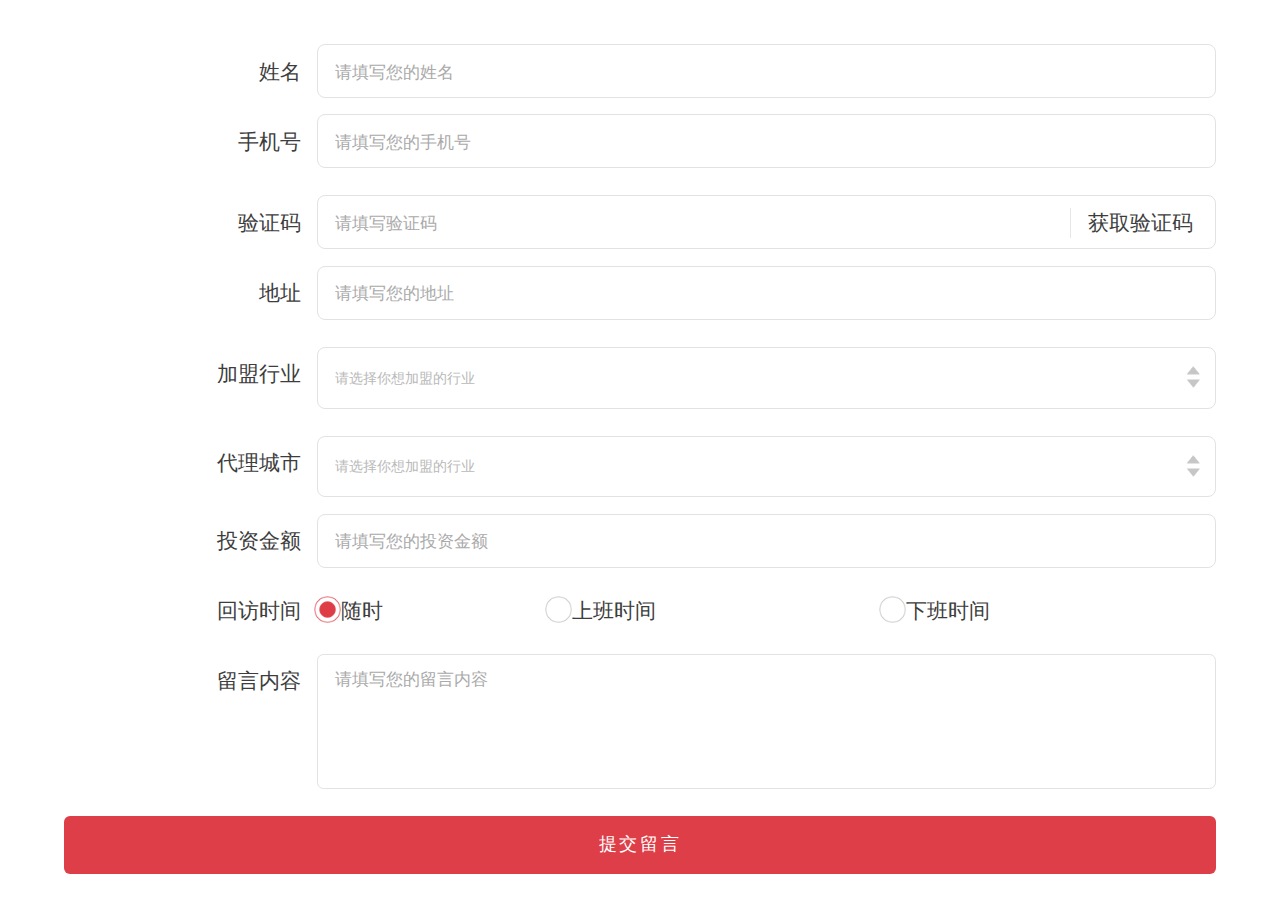
<file: form.html>
<!DOCTYPE html>
<html>
<head>
    <meta charset="utf-8"/>
    <!--优先使用IE最新版本和Chrome-->
    <meta http-equiv="X-UA-Compatible" content="IE=edge">
    <!--移动设备上屏幕显示区域的设置-->
    <meta name="viewport" content="width=device-width, user-scalable=no">
    <!--主要是针对苹果手机将数字自动识别为号码-->
    <meta name="format-detection" content="telephone=no">
    <!--启用全屏模式，伪装app，离线应用。-->
    <meta name="apple-mobile-web-app-capable" content="yes">
    <!--隐藏状态栏/设置状态栏颜色-->
    <meta name="apple-mobile-web-app-status-bar-style" content="black">
    <!-- 针对手持设备优化，主要是针对一些老的不识别viewport的浏览器，比如黑莓 ，告诉浏览器页面是否为手持设备优化，会被MobileOptimized覆盖 (旧浏览器和功能机上某些浏览器识别)-->
    <meta name="HandheldFriendly" content="True">
    <!-- 微软的老式浏览器 告诉浏览器页面为某个宽度特殊优化-->
    <meta name="MobileOptimized" content="width">
    <!--指定适合自己网站的渲染内核名称-->
    <meta name="renderer" content="webkit"/>
    <title>表单提交</title>
    <script src="js/flexible.js"></script>
    <script src="js/flexible_css.js"></script>
    <link rel="stylesheet" href="css/reset.css">
    <link rel="stylesheet" href="css/common.css">
    <style type="text/css" rel="stylesheet">
        /*
        =========
        表单页面 S
        =========
        */
        .sign-up-wrapper {
            width: 100%;
            min-height: 100%;
            background: #fff;
        }

        .sign-up-form {
            margin-top: 0.32rem;
            width: 90%;
        }

        .sign-up-form .w80 {
            width: 78%;
            /*padding: 0 0.3rem;*/
        }

        .sign-up-form .h130 {
            /*padding-top: 0.24rem !important;*/
            height: 2.5rem;
            font-size: 14px;
        }

        .sign-up-form .w16, .sign-up-form .w20 {
            padding-right: 0 !important;
            text-align: left;
            line-height: 1rem;
        }

        .sign-up-form .w16 {
            width: 20% !important;
        }

        .sign-up-form .w20 {
            width: 29% !important;
        }

        .sign-up-form .visit-time {
            margin-right: 0.2rem;
        }

        .sign-up-form label {
            padding-right: 0.3rem;
            display: block;
            float: left;
            width: 22%;
            height: 1rem;
            color: #3d3d3d;
            line-height: 1.25;
            vertical-align: middle;
            text-align: right;
            font-size: 0.38rem;
            cursor: pointer;
        }

        .sign-up-form input {
            float: left;
            display: block;
            font-size: 0.37333333333333335rem;
            height: 1rem;
        }

        .sign-up-form .input-line {
            position: relative;
        }

        .input-line select {
            font-size: 14px;
            padding-left: 0.3rem;
            color: #b9b9b9;
        }
        .input-line [type='text'], .input-line [type='number'], .input-line textarea {
            padding-left: 0.3rem;
        }

        .input-line textarea {
            padding-top: 0.3rem;
        }

        .msg-submit-btn {
            margin-left: auto;
            margin-right: auto;
            display: block;
            width: 100%;
            height: 1.0666666666666667rem;
            line-height: 1.0666666666666667rem;
            text-align: center;
            cursor: pointer;
            color: #fff;
            font-size: 18px;
            letter-spacing: 0.05rem;
            background: #de3e47;
            border-radius: 6px;
        }

        .msg-submit-btn:disabled {
            background: #a5a5a5;
        }

        .visit-time {
            position: relative;
        }

        .visit-time:before {
            content: '';
            position: absolute;
            left: -0.06rem;
            top: 0.22rem;
            display: block;
            width: 0.5rem;
            height: 0.5rem;
            background: url("./img/no-checked.png") no-repeat;
            background-size: 100% 100%;
            z-index: 3;
        }

        .visit-time[type=radio]:checked:before {
            content: '';
            position: absolute;
            left: -0.06rem;
            top: 0.22rem;
            display: block;
            width: 0.5rem;
            height: 0.5rem;
            background: url("./img/checked.png") no-repeat;
            background-size: 100% 100%;
            z-index: 4;
        }

        .submit-btn {
            margin-left: auto;
            margin-right: auto;
            display: block;
            width: 90%;
            height: 1.0666666666666667rem;
            line-height: 1.0666666666666667rem;
            text-align: center;
            cursor: pointer;
            color: #fff;
            font-size: 0.40rem;
            font-weight: bold;
            background: #de3e47;
            border-radius: 6px;
        }

        #getSmCode {
            position: absolute;
            right: 0.1rem;
            top: 0.23rem;
            height: 0.55rem;
            line-height: 0.55rem;
            width: 2.6rem;
            color: #3d3d3d;
            font-size: 0.38rem;
            background: transparent;
            border-left: 1px solid #e6e6e6;
            border-right: 0;
            border-top: 0;
            border-bottom: 0;
            border-radius: 0;
        }

        .gray-btn {
            background: #ccc !important;
        }

        .p-t-2 {
            padding-top: 0.2rem;
        }

        .m-t-3 {
            margin-top: 0.3rem;
        }

        .p-t-25 {
            padding-top: 0.26667rem;
        }

        .m-t-5 {
            margin-top: 0.5rem;
        }

        .arrow-down-top {
            position: absolute;
            right: 0.3rem;
            top: 0.357rem;
            display: block;
            content: '';
            height: 0.41333rem;
            width: 0.25333rem;
            background: url("./img/arrow-down-top.png") no-repeat center top;
            background-size: 100% 100%;
        }
    </style>
</head>
<body>
<div class="sign-up-wrapper">
    <form class="sign-up-form center p-t-2" id="msg-from" method="post">
        <div class="input-line cf m-t-3">
            <label for="userName" class="p-t-25">姓名</label>
            <input type="text" class="w80" id="userName" name="userName" required="required" placeholder="请填写您的姓名">
        </div>
        <div class="input-line cf m-t-3">
            <label for="phone" class="p-t-25">手机号</label>
            <input type="number" class="w80" id="phone" name="phone" required="required" placeholder="请填写您的手机号">
        </div>
        <div class="input-line cf m-t-5">
            <label for="smCode" class="p-t-25">验证码</label>
            <input class="w80" type="number" name="smCode" placeholder="请填写验证码" id="smCode" maxlength="6">
            <input class="codes-btn" id="getSmCode" type="button" value="获取验证码">
        </div>
        <div class="input-line cf m-t-3">
            <label for="address" class="p-t-25">地址</label>
            <input type="text" class="w80" id="address" name="address" placeholder="请填写您的地址">
        </div>
        <div class="input-line cf m-t-5">
            <label for="industry" class="p-t-25">加盟行业</label>
            <select name="industry" id="industry" class="w80">
                <option value="请选择你想加盟的行业">请选择你想加盟的行业</option>
                <option value="消费升级行业">消费升级行业</option>
                <option value="餐饮行业">餐饮行业</option>
                <option value="b2b行业">b2b行业</option>
                <option value="o2o行业">o2o行业</option>
                <option value="家居建材行业">家居建材行业</option>
                <option value="K12教育行业">K12教育行业</option>
                <option value="旅游行业">旅游行业</option>
                <option value="其他行业">其他行业</option>
            </select>
            <i class="arrow-down-top"></i>
        </div>
        <div class="input-line cf m-t-5">
            <label for="city" class="p-t-25">代理城市</label>
            <select name="city" id="city" class="w80">
                <option value="请选择你想加盟的行业">请选择你想加盟的行业</option>
                <option value="北京">北京</option>
                <option value="上海">上海</option>
            </select>
            <i class="arrow-down-top"></i>
        </div>
        <div class="input-line cf m-t-3">
            <label for="money" class="p-t-25">投资金额</label>
            <input type="text" class="w80" id="money" name="money" required="required" placeholder="请填写您的投资金额">
        </div>
        <div class="input-line cf m-t-3">
            <label for="visit" class="p-t-25">回访时间</label>
            <label class="w16">
                <input name="visit" type="radio" value="随时" checked="checked" class="visit-time">随时
            </label>
            <label class="w20">
                <input name="visit" type="radio" value="上班时间" class="visit-time">上班时间
            </label>
            <label class="w20">
                <input name="visit" type="radio" value="下班时间" class="visit-time">下班时间
            </label>
        </div>
        <div class="input-line cf m-t-3">
            <label for="msgContent" class="p-t-25">留言内容</label>
            <textarea name="msgContent" class="w80 h130" id="msgContent" placeholder="请填写您的留言内容"></textarea>
        </div>
        <button type="button" id="msgSubmitBtn" class="msg-submit-btn m-t-5">提交留言</button>
    </form>
</div>
<script src="js/jquery-3.1.1.min.js"></script>
<script type="text/javascript">

    $(function () {
        $("select").change(function () {
            $(this).css("color", "#000");
        })
    });

    $(function () {
        $("#getSmCode").bind('click', function (ev) {
            var disabled = $(".getSmCode").attr("disabled");
            if (disabled) {
                return false;
            }
            var phone = $('#phone').val();

            //  判断手机号码是否合法
            const reMobile = /^(13|14|15|17|18)\d{9}$/i;
            const empty = /\s+/g;

            // 判断是否为空
            function trim(str) {
                return str.replace(empty, '');
            }

//            if (trim(phone) === '' || !reMobile.test(phone)) {
//                alert("请输入正确的手机号码。");
//                event.stopPropagation();
//                event.preventDefault();
//                return false;
//            }

            if (phone == "" || isNaN(phone) || phone.length != 11 || trim(phone) === '' || !reMobile.test(phone)) {
                alert("请输入正确的手机号码。");
                event.stopPropagation();
                event.preventDefault();
                return false;
            }

            // 通过取出种个表单中的数据然后拼接，另一种取数据的方式。
            var phoneData = {
                'phone': phone
            };

            var srcAssign = "{:U('User/sms')}";

            $.ajax({
                cache: true,
                type: "get",
                dataType: "json",
                data: phoneData,
                url: srcAssign,
                async: false,
                success: function (data) {
                    if (data.code == 0) {
                        console.log("恭喜你，获取成功");
                        settime();
                    } else {
                        console.log("抱歉，获取失败！");
                    }
                },
                error: function (data) {
                    console.log(data);
                }
            });
            ev.preventDefault();
        });
        var countdown = 60;
        var _codesBtn = $(".codes-btn");

        function settime() {
            if (countdown == 0) {
                _codesBtn.attr("disabled", false);
                _codesBtn.val("获取验证码");
                countdown = 60;
                return false;
            } else {
                $(".codes-btn").attr("disabled", true);
                _codesBtn.val("重新发送(" + countdown + ")");
                countdown--;
            }
            setTimeout(function () {
                settime();
            }, 1000);
        }

        $("#msgSubmitBtn").bind('click', function (ev) {

            var name = $('#userName').val();
            var phone = $('#phone').val();
            var address = $('#address').val();
            var money = $('#money').val();
            var visit = $("input[name='visit'][checked]").val();
            var msgContent = $('#msgContent').val();

            //  判断手机号码是否合法
            const reMobile = /^(13|14|15|17|18)\d{9}$/i;
            const empty = /\s+/g;

            // 判断是否为空
            function trim(str) {
                return str.replace(empty, '');
            }

            if (trim(name) === '') {
                alert("请填写您的姓名。");
                event.stopPropagation();
                event.preventDefault();
                return false;
            }

            if (trim(phone) === '' || !reMobile.test(phone)) {
                alert("请输入正确的手机号码。");
                event.stopPropagation();
                event.preventDefault();
                return false;
            }

            if (trim(address) === '') {
                alert("请填写您的地址。");
                event.stopPropagation();
                event.preventDefault();
                return false;
            }

            if (trim(money) === '') {
                alert("请填写您的投资金额。");
                event.stopPropagation();
                event.preventDefault();
                return false;
            }

            if (trim(msgContent) === '') {
                alert("请填写您的留言信息。");
                event.stopPropagation();
                event.preventDefault();
                return false;
            }
            // 直接通过id取表单中的数据
            var data = $("#msg-from").serialize();
            console.log(data);

            // 通过取出种个表单中的数据然后拼接，另一种取数据的方式。
            var data2 = {
                'name': name,
                'phone': phone,
                'address': address,
                'money': money,
                'visit': visit,
                'msgContent': msgContent
            };
            console.log(data2);

            // 用哪个数据可能根据后台自身的情况来

            var srcAssign = '<?php echo Url::to(["/wap/hmds/bindmobile"], true) ?>';

            $.ajax({
                cache: true,
                type: "post",
                dataType: "json",
                data: data2,
                url: srcAssign,
                async: false,
                success: function (data) {
                    if (data.code == 0) {
                        alert("恭喜你，提交成功！");
                        $("#msgSubmitBtn").attr("disabled", true); // 将按钮置灰;
                    } else {
                        alert("抱歉，提交失败！");
                        return false;
                    }
                },
                error: function (data) {
                    alert("出现错误！");
                    return false;
                }
            });
            ev.preventDefault();

        });
    });


</script>
</body>
</html>
</file>
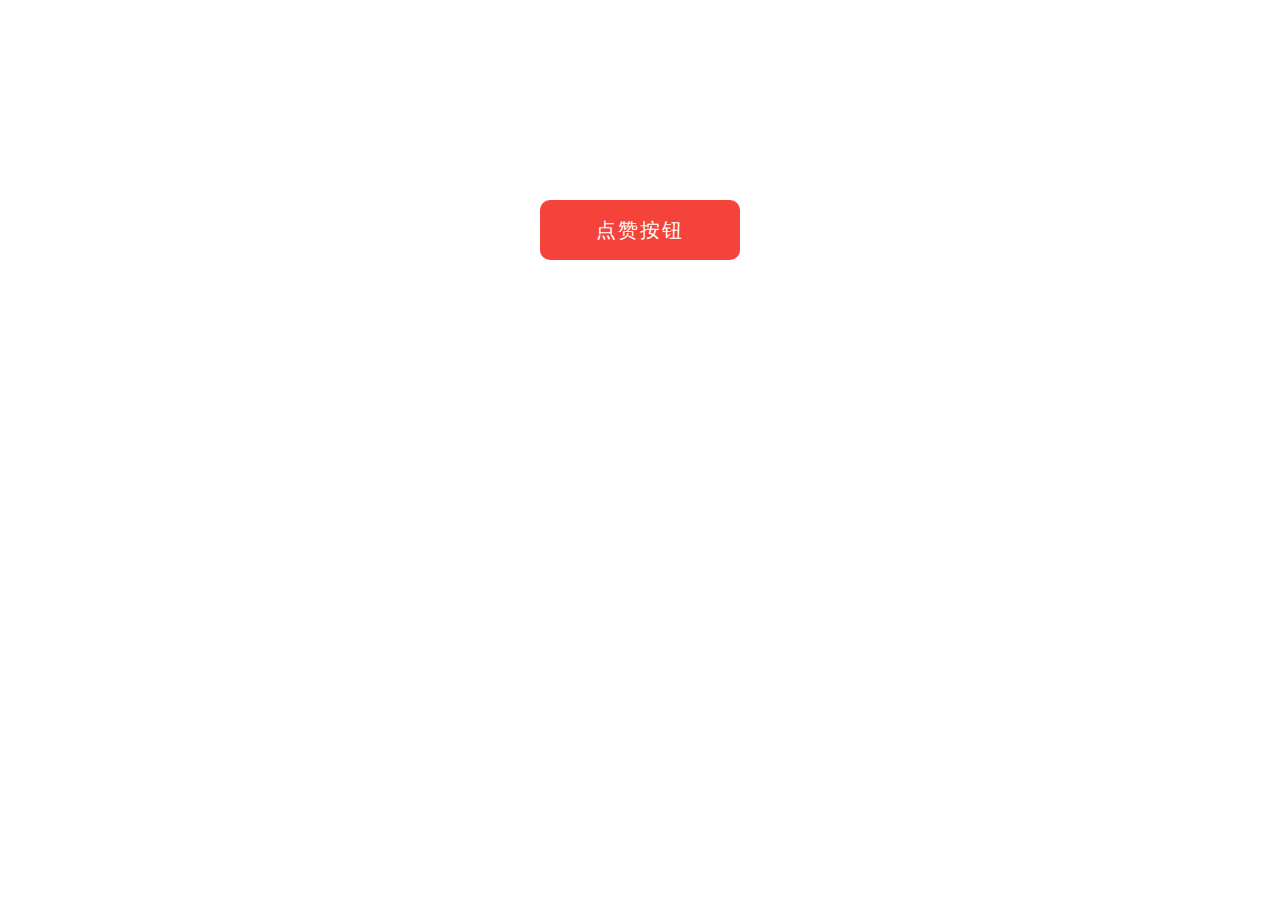
<file: like.html>
<!DOCTYPE html>
<html>
<head>
    <meta charset="utf-8"/>
    <!--优先使用IE最新版本和Chrome-->
    <meta http-equiv="X-UA-Compatible" content="IE=edge">
    <!--移动设备上屏幕显示区域的设置-->
    <meta name="viewport" content="width=device-width, user-scalable=no">
    <!--主要是针对苹果手机将数字自动识别为号码-->
    <meta name="format-detection" content="telephone=no">
    <!--启用全屏模式，伪装app，离线应用。-->
    <meta name="apple-mobile-web-app-capable" content="yes">
    <!--隐藏状态栏/设置状态栏颜色-->
    <meta name="apple-mobile-web-app-status-bar-style" content="black">
    <!-- 针对手持设备优化，主要是针对一些老的不识别viewport的浏览器，比如黑莓 ，告诉浏览器页面是否为手持设备优化，会被MobileOptimized覆盖 (旧浏览器和功能机上某些浏览器识别)-->
    <meta name="HandheldFriendly" content="True">
    <!-- 微软的老式浏览器 告诉浏览器页面为某个宽度特殊优化-->
    <meta name="MobileOptimized" content="width">
    <!--指定适合自己网站的渲染内核名称-->
    <meta name="renderer" content="webkit"/>
    <title>点赞功能</title>
    <script src="js/flexible.js"></script>
    <script src="js/flexible_css.js"></script>
    <link rel="stylesheet" href="css/reset.css">
    <link rel="stylesheet" href="css/common.css">
    <style type="text/css" rel="stylesheet">
        /* =======
           点赞样式
           ======= */
        .like_btn {
            display: block;
            margin: 200px auto 0;
            width: 200px;
            height: 60px;
            line-height: 60px;
            color: #fff;
            font-size: 20px;
            text-align: center;
            letter-spacing: 0.1em;
            border-radius: 10px;
            background: #f5423b;
        }
    </style>
</head>
<body>
<button class="like_btn">点赞按钮</button>
<script src="js/jquery-3.1.1.min.js"></script>
<script src="js/like.js"></script>
</body>
</html>
</file>
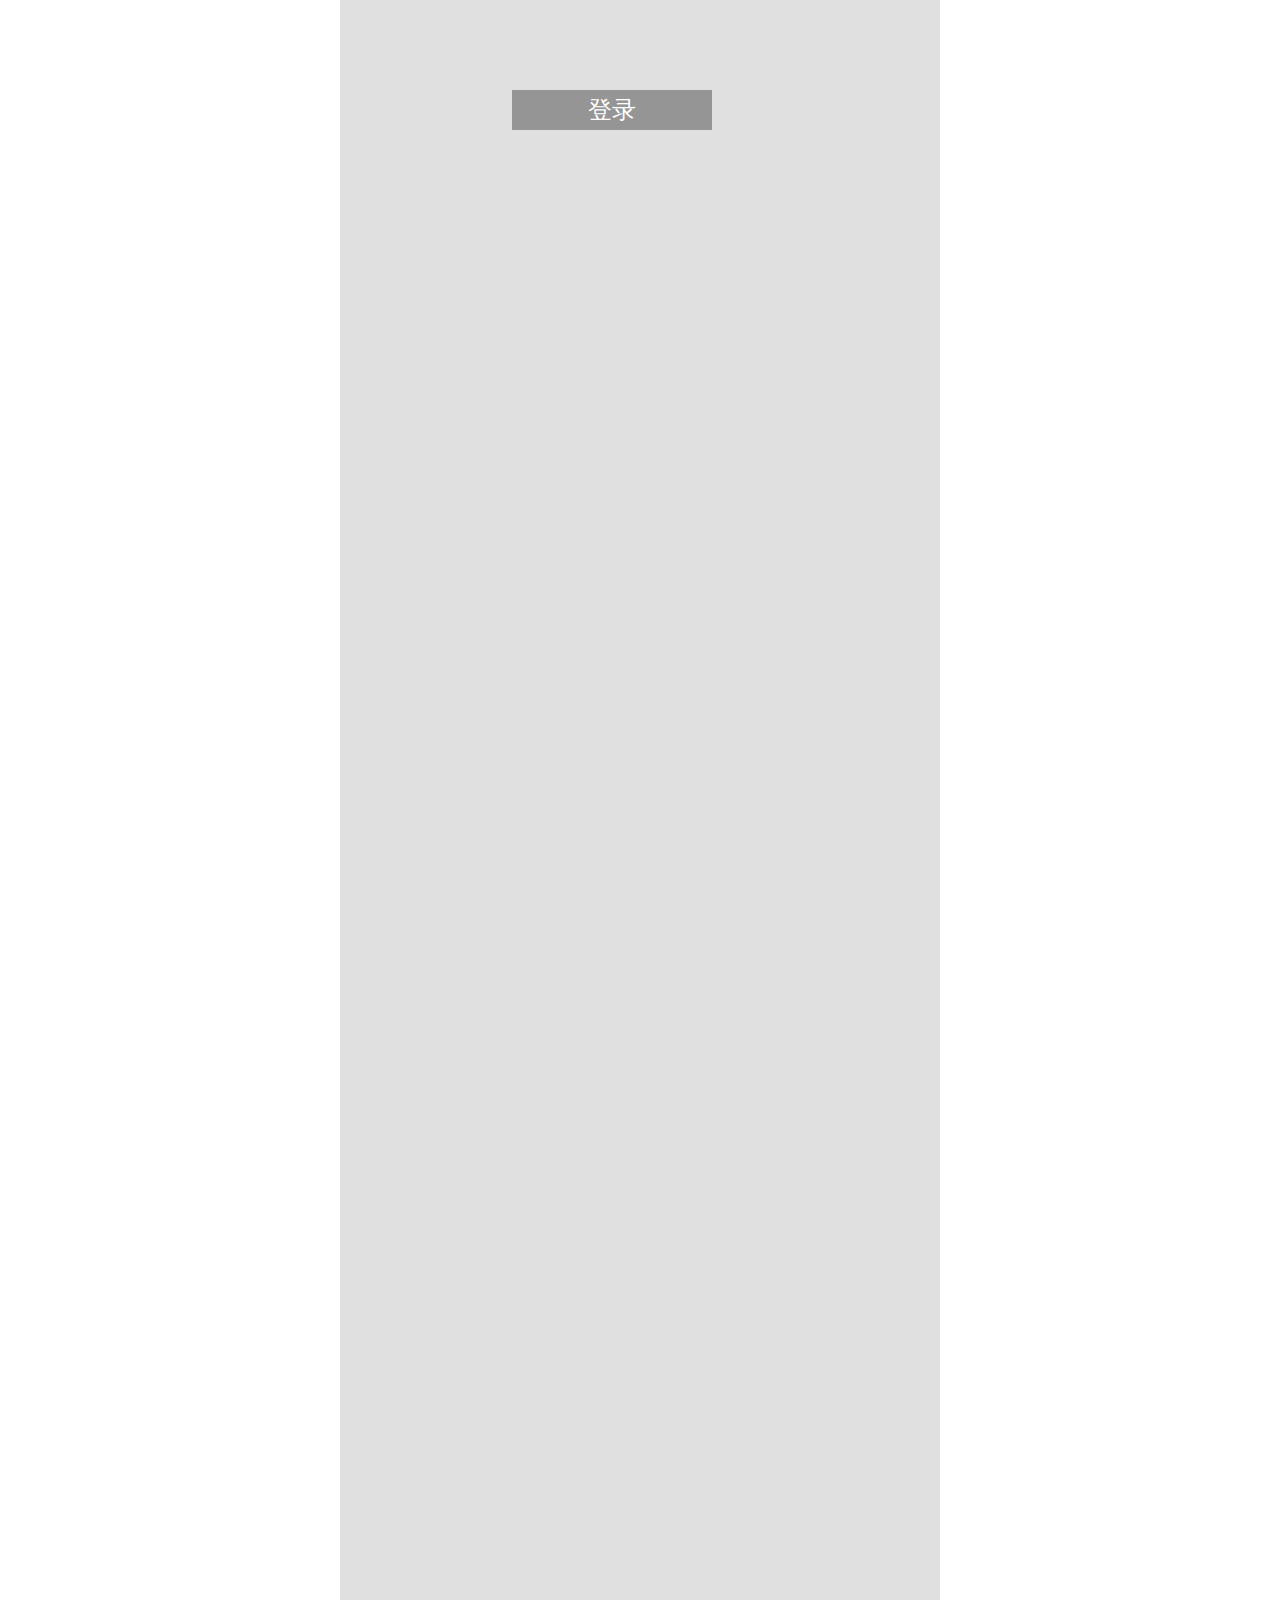
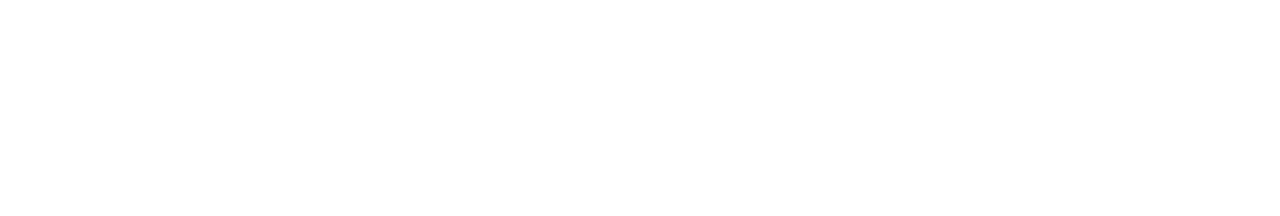
<file: PC-show-dialog-box.html>
<!DOCTYPE html>
<html>
<head>
    <meta charset="utf-8"/>
    <!--优先使用IE最新版本和Chrome-->
    <meta http-equiv="X-UA-Compatible" content="IE=edge">
    <!--移动设备上屏幕显示区域的设置-->
    <meta name="viewport" content="width=device-width, user-scalable=no">
    <!--主要是针对苹果手机将数字自动识别为号码-->
    <meta name="format-detection" content="telephone=no">
    <!--启用全屏模式，伪装app，离线应用。-->
    <meta name="apple-mobile-web-app-capable" content="yes">
    <!--隐藏状态栏/设置状态栏颜色-->
    <meta name="apple-mobile-web-app-status-bar-style" content="black">
    <!-- 针对手持设备优化，主要是针对一些老的不识别viewport的浏览器，比如黑莓 ，告诉浏览器页面是否为手持设备优化，会被MobileOptimized覆盖 (旧浏览器和功能机上某些浏览器识别)-->
    <meta name="HandheldFriendly" content="True">
    <!-- 微软的老式浏览器 告诉浏览器页面为某个宽度特殊优化-->
    <meta name="MobileOptimized" content="width">
    <!--指定适合自己网站的渲染内核名称-->
    <meta name="renderer" content="webkit"/>
    <title>PC端弹出层效果</title>
    <script src="js/flexible.js"></script>
    <script src="js/flexible_css.js"></script>
    <link rel="stylesheet" href="css/reset.css">
    <link rel="stylesheet" href="css/common.css">
    <style type="text/css">
        .login-btn {
            position: fixed;
            left: 40%;
            top: 10%;
            display: block;
            width: 200px;
            height: 40px;
            line-height: 40px;
            text-align: center;
            font-size: 24px;
            color: #fff;
            background: #959595;
        }

        .line{
            margin: 0 auto;
            width: 600px;
            height: 1600px;
            background: #e0e0e0;
        }
        /* ==============
           登录窗口 popup START
           ============== */
        .login-bg {
            position: fixed;
            left: 0;
            top: 0;
            width: 100%;
            height: 100%;
            overflow: hidden;
            background: rgba(0, 0, 0, 0.4);
            z-index: 1004;
        }

        .popup-content {
            position: fixed;
            top: 50%;
            left: 50%;
            margin-top: -210px;
            margin-left: -220px;
            display: none;
            width: 440px;
            height: 420px;
            background: #fff;
            z-index: 10005;
        }

        .popup-content .middle-logo {
            margin-top: 20px;
            margin-bottom: 20px;
            text-align: center;
        }

        .popup-content .middle-logo img {
            width: 78px;
            height: 38px;
        }

        .popup-content .close {
            position: absolute;
            right: 20px;
            top: 20px;
            display: block;
            width: 16px;
            height: 16px;
            cursor: pointer;
        }

        .popup-content .close img {
            width: 100%;
            height: 100%;
        }

        .popup-content .base-login {
            margin: 0 auto;
            width: 340px;
        }

        .popup-content .input-field {
            margin-bottom: 10px;
            font-size: 14px;
            color: #959595;
        }

        .popup-content .input-field > input {
            padding-left: 20px;
            width: 340px;
            height: 40px;
            line-height: 40px;
            font-size: 14px;
            border: 1px solid #e0e0e0;
            border-radius: 0;
        }

        .popup-content .base-login .verification > input {
            width: 220px;
        }

        .popup-content .verification, .popup-content .phone-code {
            position: relative;
        }

        .popup-content .captcha-wrap {
            position: absolute;
            right: 0;
            top: 0;
        }

        .popup-content .code-btn {
            position: absolute;
            right: 0;
            top: 0;
            display: block;
            width: 114px;
            height: 40px;
            line-height: 40px;
            text-align: center;
            color: #3b6ca6;
            outline: none;
            background: transparent;
        }

        .popup-content .code-btn:before {
            content: '';
            display: block;
            position: absolute;
            left: 0;
            top: 8px;
            width: 1px;
            height: 24px;
            background: #e0e0e0;
        }

        .popup-content .verity-code {
            display: block;
            width: 110px;
            height: 40px;
            border: 1px solid #e0e0e0;
        }

        .popup-content .verity-code img {
            width: 100%;
            height: 100%;
        }

        .popup-content .agreement-text {
            font-size: 14px;
            color: #959595;
        }

        .popup-content .user-agreement {
            color: #3b6ca6;
        }

        .popup-content .action {
            margin-top: 20px;
            margin-bottom: 20px;
        }

        .popup-content .action-btn {
            margin: 0 auto 20px;
            width: 340px;
            height: 40px;
            line-height: 40px;
            color: #fff;
            font-size: 16px;
            text-align: center;
            background-color: #de3e47;
            border-radius: 4px;
            cursor: pointer;
            outline: none;
        }

        .popup-content .sns-login {
            margin: 0 auto;
            width: 220px;
        }

        .popup-content .sns-login .sns {
            padding-top: 50px;
            display: inline-block;
            width: 40px;
            height: 65px;
            cursor: pointer;
            font-size: 14px;
            color: #959595;
            text-align: center;
        }

        .popup-content .sns-login .qq-login {
            margin: 0 44px;
        }

        .popup-content .sns-login .weibo-login {
            background: url("img/weibo.png") no-repeat center top;
            background-size: contain;
        }

        .popup-content .sns-login .qq-login {
            background: url("img/qq.png") no-repeat center top;
            background-size: contain;
        }

        .popup-content .sns-login .weixin-login {
            background: url("img/weixin.png") no-repeat center top;
            background-size: contain;
        }

        /* popup END */

    </style>
</head>
<body>
<div class="wrapper">

    <div class="line"><a href="javascript:void(0);" class="login-btn">登录</a></div>
    <br><br><br><br><br><br><br><br><br><br><br><br><br><br><br><br><br><br>
    <!-- 登录窗口 -->
    <div class="popup-content" style="display: none;">
        <a href="javascript:void (0);" class="close">
            <img src="./img/close.png" alt="关闭">
        </a>
        <div class="middle-logo">
            <img src="./img/min-logo.png" alt="创业家logo">
        </div>
        <div class="base-login">
            <form action="/auth/login/" method="POST">
                <div class="input-field">
                    <input id="mobile" type="text" name="mobile" placeholder="手机号">
                </div>

                <div class="input-field verification">
                    <input id="captcha1" type="text" name="captcha1" placeholder="验证码">
                    <div class="captcha-wrap">
                        <a href="javascript:void(0);" class="verity-code">
                            <img class="y-right captcha" alt="验证码" src="./img/verity-code.png">
                        </a>
                    </div>
                </div>

                <div class="input-field phone-code">
                    <input id="code" type="text" name="code" placeholder="手机验证码">
                    <button type="button" class="code-btn" id="codeBtn">获取验证码</button>
                </div>

                <div class="action">
                    <input id="agreement" class="agreement" type="checkbox" name="agreement" checked="checked">
                    <label for="agreement" class="agreement-text">我已阅读并同意<a href="http://www.iheima.com" target="_blank"
                                                                            class="user-agreement">用户协议和隐私条款</a></label>
                </div>

                <button type="button" name="submitBtn" class="action-btn">登录</button>

            </form>
            <div class="sns-login">
                <a href="javascript:void(0);" class="sns weibo-login">微博</a>
                <a href="javascript:void(0);" class="sns qq-login">QQ</a>
                <a href="javascript:void(0);" class="sns weixin-login">微信</a>
            </div>
        </div>
    </div>
    <div class="login-bg" style="display: none;"></div>
</div>
<script src="js/jquery-3.1.1.min.js"></script>
<script type="text/javascript">
    // 登录窗口弹出层
    $(function () {
        //切换验证码
        $(".login-btn").on("click", function () {
            $(".popup-content").show();
            $(".login-bg").show();
            $("body, html").css({"overflow": "hidden"});
        });
        $(".login-bg, .close").on("click", function () {
            $(".login-bg").hide();
            $(".popup-content").hide();
            $("body, html").css({"overflow": "auto"});
        });
    });
</script>
</body>
</html>
</file>
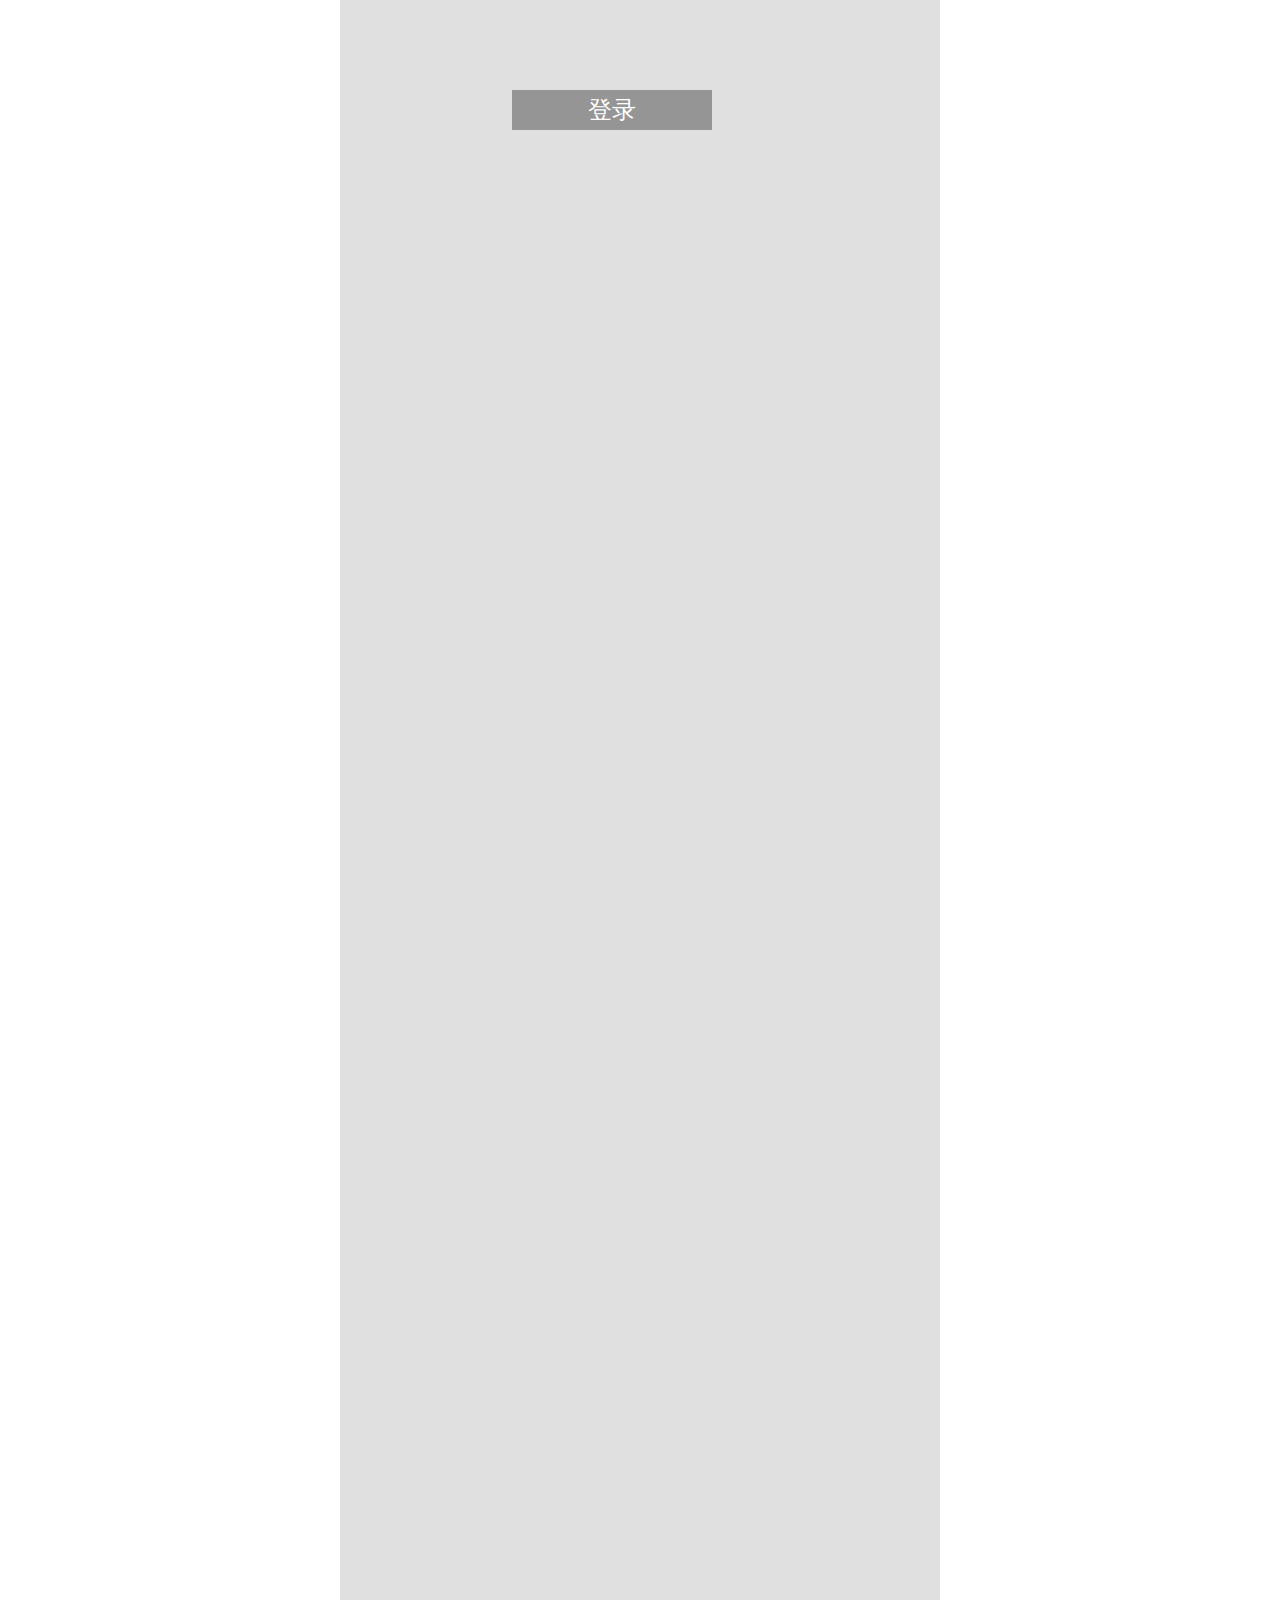
<file: PC-show-dialog-box2.html>
<!DOCTYPE html>
<html>
<head>
    <meta charset="utf-8"/>
    <!--优先使用IE最新版本和Chrome-->
    <meta http-equiv="X-UA-Compatible" content="IE=edge">
    <!--移动设备上屏幕显示区域的设置-->
    <meta name="viewport" content="width=device-width, user-scalable=no">
    <!--主要是针对苹果手机将数字自动识别为号码-->
    <meta name="format-detection" content="telephone=no">
    <!--启用全屏模式，伪装app，离线应用。-->
    <meta name="apple-mobile-web-app-capable" content="yes">
    <!--隐藏状态栏/设置状态栏颜色-->
    <meta name="apple-mobile-web-app-status-bar-style" content="black">
    <!-- 针对手持设备优化，主要是针对一些老的不识别viewport的浏览器，比如黑莓 ，告诉浏览器页面是否为手持设备优化，会被MobileOptimized覆盖 (旧浏览器和功能机上某些浏览器识别)-->
    <meta name="HandheldFriendly" content="True">
    <!-- 微软的老式浏览器 告诉浏览器页面为某个宽度特殊优化-->
    <meta name="MobileOptimized" content="width">
    <!--指定适合自己网站的渲染内核名称-->
    <meta name="renderer" content="webkit"/>
    <title>PC端弹出层效果精简版</title>
    <script src="js/flexible.js"></script>
    <script src="js/flexible_css.js"></script>
    <link rel="stylesheet" href="css/reset.css">
    <link rel="stylesheet" href="css/common.css">
    <style type="text/css">
        .login-btn {
            position: fixed;
            left: 40%;
            top: 10%;
            display: block;
            width: 200px;
            height: 40px;
            line-height: 40px;
            text-align: center;
            font-size: 24px;
            color: #fff;
            background: #959595;
        }

        .line{
            margin: 0 auto;
            width: 600px;
            height: 1600px;
            background: #e0e0e0;
        }
        /* ==============
           登录窗口 popup START
           ============== */
        .login-bg {
            position: fixed;
            left: 0;
            top: 0;
            width: 100%;
            height: 100%;
            overflow: hidden;
            background: rgba(0, 0, 0, 0.4);
            z-index: 1004;
        }

        .popup-content {
            position: fixed;
            top: 50%;
            left: 50%;
            margin-top: -210px;
            margin-left: -220px;
            display: none;
            width: 440px;
            height: 420px;
            background: #fff;
            z-index: 10005;
        }
        .popup-content .close {
            position: absolute;
            right: 20px;
            top: 20px;
            display: block;
            width: 16px;
            height: 16px;
            cursor: pointer;
        }

        .popup-content .close img {
            width: 100%;
            height: 100%;
        }
        /* popup END */

    </style>
</head>
<body>
<div class="wrapper">
    <a href="javascript:void(0);" class="login-btn">登录</a>
    <div class="line"></div>
    <!-- 弹出的窗口 -->
    <div class="popup-content" style="display: none;">
        <a href="javascript:void (0);" class="close">
            <img src="./img/close.png" alt="关闭">
        </a>
    </div>
    <div class="login-bg" style="display: none;"></div>
</div>
<script src="js/jquery-3.1.1.min.js"></script>
<script type="text/javascript">
    // 登录窗口弹出层
    $(function () {
        //切换验证码
        $(".login-btn").on("click", function () {
            $(".popup-content").show();
            $(".login-bg").show();
            $("body, html").css({"overflow": "hidden"});
        });
        $(".login-bg, .close").on("click", function () {
            $(".login-bg").hide();
            $(".popup-content").hide();
            $("body, html").css({"overflow": "auto"});
        });
    });
</script>
</body>
</html>
</file>
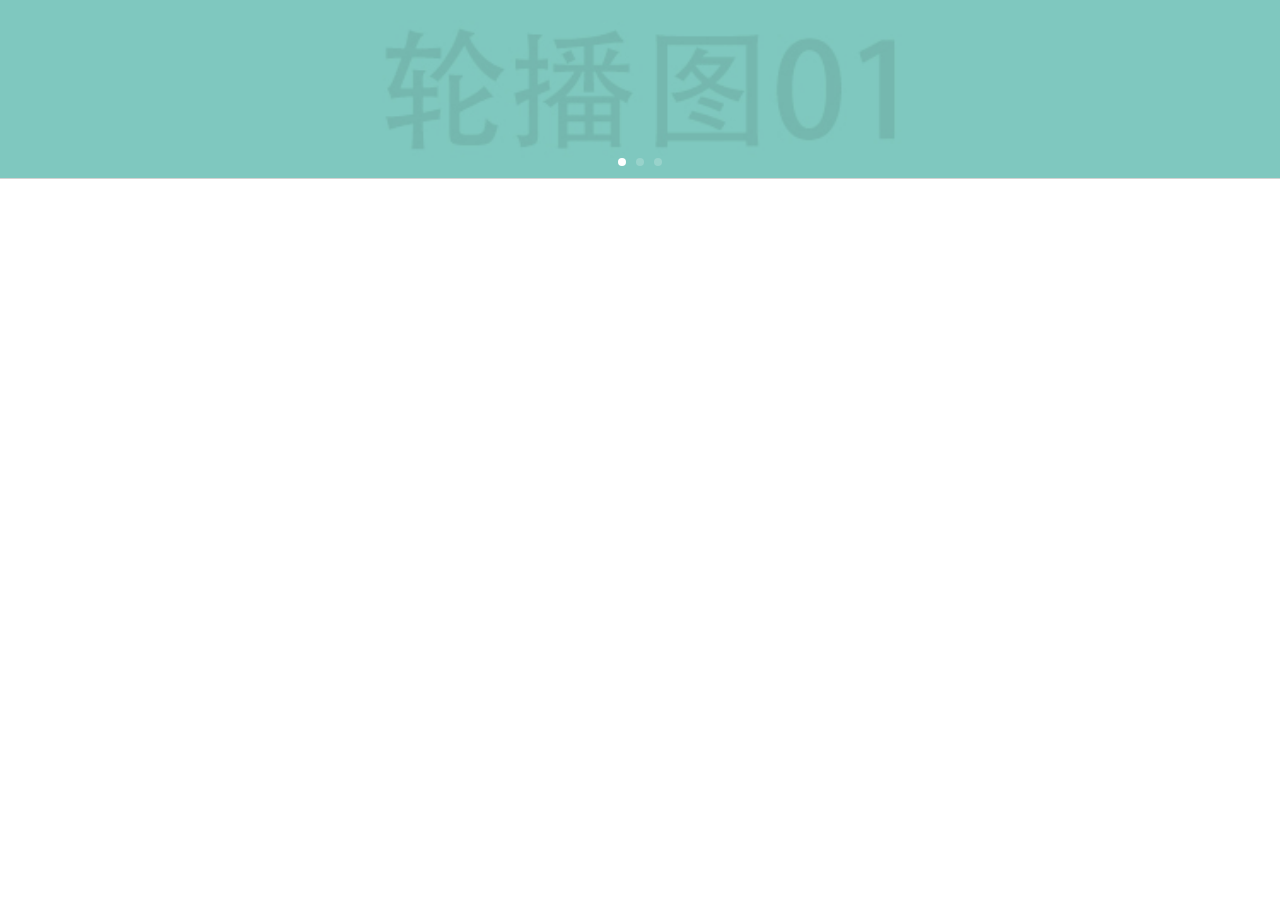
<file: swiper01.html>
<!DOCTYPE html>
<html>
<head>
    <meta charset="utf-8"/>
    <!--优先使用IE最新版本和Chrome-->
    <meta http-equiv="X-UA-Compatible" content="IE=edge">
    <!--移动设备上屏幕显示区域的设置-->
    <meta name="viewport" content="width=device-width, user-scalable=no">
    <!--主要是针对苹果手机将数字自动识别为号码-->
    <meta name="format-detection" content="telephone=no">
    <!--启用全屏模式，伪装app，离线应用。-->
    <meta name="apple-mobile-web-app-capable" content="yes">
    <!--隐藏状态栏/设置状态栏颜色-->
    <meta name="apple-mobile-web-app-status-bar-style" content="black">
    <!-- 针对手持设备优化，主要是针对一些老的不识别viewport的浏览器，比如黑莓 ，告诉浏览器页面是否为手持设备优化，会被MobileOptimized覆盖 (旧浏览器和功能机上某些浏览器识别)-->
    <meta name="HandheldFriendly" content="True">
    <!-- 微软的老式浏览器 告诉浏览器页面为某个宽度特殊优化-->
    <meta name="MobileOptimized" content="width">
    <!--指定适合自己网站的渲染内核名称-->
    <meta name="renderer" content="webkit"/>
    <title>页面轮播图</title>
    <script src="js/flexible.js"></script>
    <script src="js/flexible_css.js"></script>
    <link rel="stylesheet" href="css/reset.css">
    <link rel="stylesheet" href="css/common.css">
    <link rel="stylesheet" href="css/swiper.min.css">
    <style type="text/css" rel="stylesheet">
        /* ==============
           头部banner图
           ============== */
        .swiper-container {
            width: 100%;
            height: 3.32rem;
            border-bottom: 1px solid #d3d3d3;
        }

        .swiper-slide {
            background-position: center;
            background-size: cover;
        }

        .swiper-slide a {
            display: block;
            width: 100%;
            height: 3.30667rem;
        }
    </style>
</head>
<body>
<!-- 头部banner轮播 -->
<div class="swiper-container">
    <div class="swiper-wrapper">
        <div class="swiper-slide" style="background-image:url(img/swiper01.jpg)">
            <a href="http://www.iheima.com"></a>
        </div>
        <div class="swiper-slide" style="background-image:url(img/swiper02.jpg)">
            <a href="#"></a>
        </div>
        <div class="swiper-slide" style="background-image:url(img/swiper03.jpg)">
            <a href="#"></a>
        </div>
    </div>
    <div class="swiper-pagination swiper-pagination-white"></div>
</div>
<script src="js/jquery-3.1.1.min.js"></script>
<script src="js/swiper.min.js"></script>
<script type="text/javascript">
    var swiper = new Swiper('.swiper-container', {
        pagination: '.swiper-pagination',
        loop: true,
        paginationClickable: true,  //此参数设置为true时，点击分页器的指示点分页器会控制Swiper切换。
        nextButton: '.swiper-button-next',
        prevButton: '.swiper-button-prev',
        spaceBetween: 30,
        autoplay: 3000,
        effect: 'fade'
    });
</script>
</body>
</html>
</file>
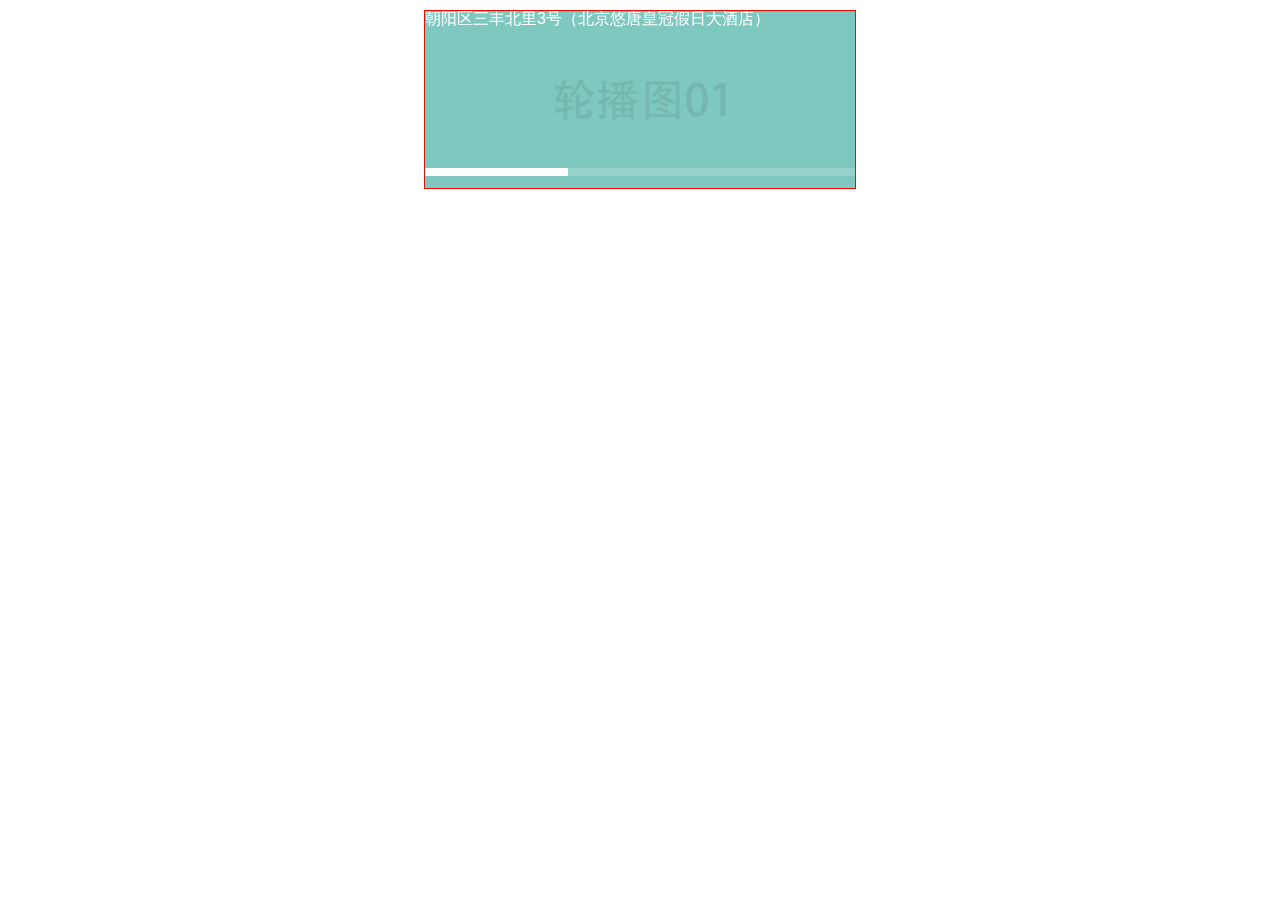
<file: swiper02.html>
<!DOCTYPE html>
<html>
<head>
    <meta charset="utf-8"/>
    <!--优先使用IE最新版本和Chrome-->
    <meta http-equiv="X-UA-Compatible" content="IE=edge">
    <!--移动设备上屏幕显示区域的设置-->
    <meta name="viewport" content="width=device-width, user-scalable=no">
    <!--主要是针对苹果手机将数字自动识别为号码-->
    <meta name="format-detection" content="telephone=no">
    <!--启用全屏模式，伪装app，离线应用。-->
    <meta name="apple-mobile-web-app-capable" content="yes">
    <!--隐藏状态栏/设置状态栏颜色-->
    <meta name="apple-mobile-web-app-status-bar-style" content="black">
    <!-- 针对手持设备优化，主要是针对一些老的不识别viewport的浏览器，比如黑莓 ，告诉浏览器页面是否为手持设备优化，会被MobileOptimized覆盖 (旧浏览器和功能机上某些浏览器识别)-->
    <meta name="HandheldFriendly" content="True">
    <!-- 微软的老式浏览器 告诉浏览器页面为某个宽度特殊优化-->
    <meta name="MobileOptimized" content="width">
    <!--指定适合自己网站的渲染内核名称-->
    <meta name="renderer" content="webkit"/>
    <title>页面轮播图</title>
    <script src="js/flexible.js"></script>
    <script src="js/flexible_css.js"></script>
    <script type="text/javascript" src="js/app.js"></script>
    <link rel="stylesheet" href="css/reset.css">
    <link rel="stylesheet" href="css/common.css">
    <link rel="stylesheet" href="css/swiper.min.css">
    <style type="text/css" rel="stylesheet">
        /* ==============
           头部banner图
           ============== */
        .swiper-container {
            margin: 10px auto;
            width: 8rem;
            height: 3.32rem;
            border: 1px solid #f40900;
            background: #959595;
        }

        .swiper-slide {
            background-position: center;
            background-size: cover;
        }

        .swiper-slide a {
            display: block;
            width: 100%;
            height: 3.30667rem;
        }
    </style>
</head>
<body>
<!-- 头部banner轮播 -->
<div class="swiper-container">
    <div class="swiper-wrapper">
        <div class="swiper-slide" style="background-image:url(img/swiper01.jpg)">
            <a href="javascript:void (0);" id="productMap" data-lon="116.439250" data-lat="39.922010"
               data-name="北京悠唐皇冠假日大酒店" data-address="朝阳区三丰北里3号（北京悠唐皇冠假日大酒店）" style="color: #fff;font-size: 16px;">朝阳区三丰北里3号（北京悠唐皇冠假日大酒店）</a>
        </div>
        <div class="swiper-slide" style="background-image:url(img/swiper02.jpg)">
            <a href="#"></a>
        </div>
        <div class="swiper-slide" style="background-image:url(img/swiper03.jpg)">
            <a href="#"></a>
        </div>
    </div>
    <div class="swiper-pagination swiper-pagination-white"></div>
</div>
<script src="js/productMap.js"></script>
<script src="js/jquery-3.1.1.min.js"></script>
<script type="text/javascript">
    $(function () {
        var ChildLength = $(".swiper-wrapper").children("div.swiper-slide").length;
        if (ChildLength <= 1) {
            $(".swiper-pagination").css({"display": "none"});
        } else if (ChildLength == 0) {
            $(".swiper-container").css({"display": "none"});
        }
        $(".swiper-pagination-bullet").css({"margin": "0", "borderRadius": "0", "width": 100 / ChildLength + "%"});
    });
</script>
<script src="js/swiper.min.js"></script>
<script type="text/javascript">
    var swiper = new Swiper('.swiper-container', {
        pagination: '.swiper-pagination',
        paginationClickable: true,
        spaceBetween: 30,
        effect: 'fade'
    });
</script>
</body>
</html>
</file>
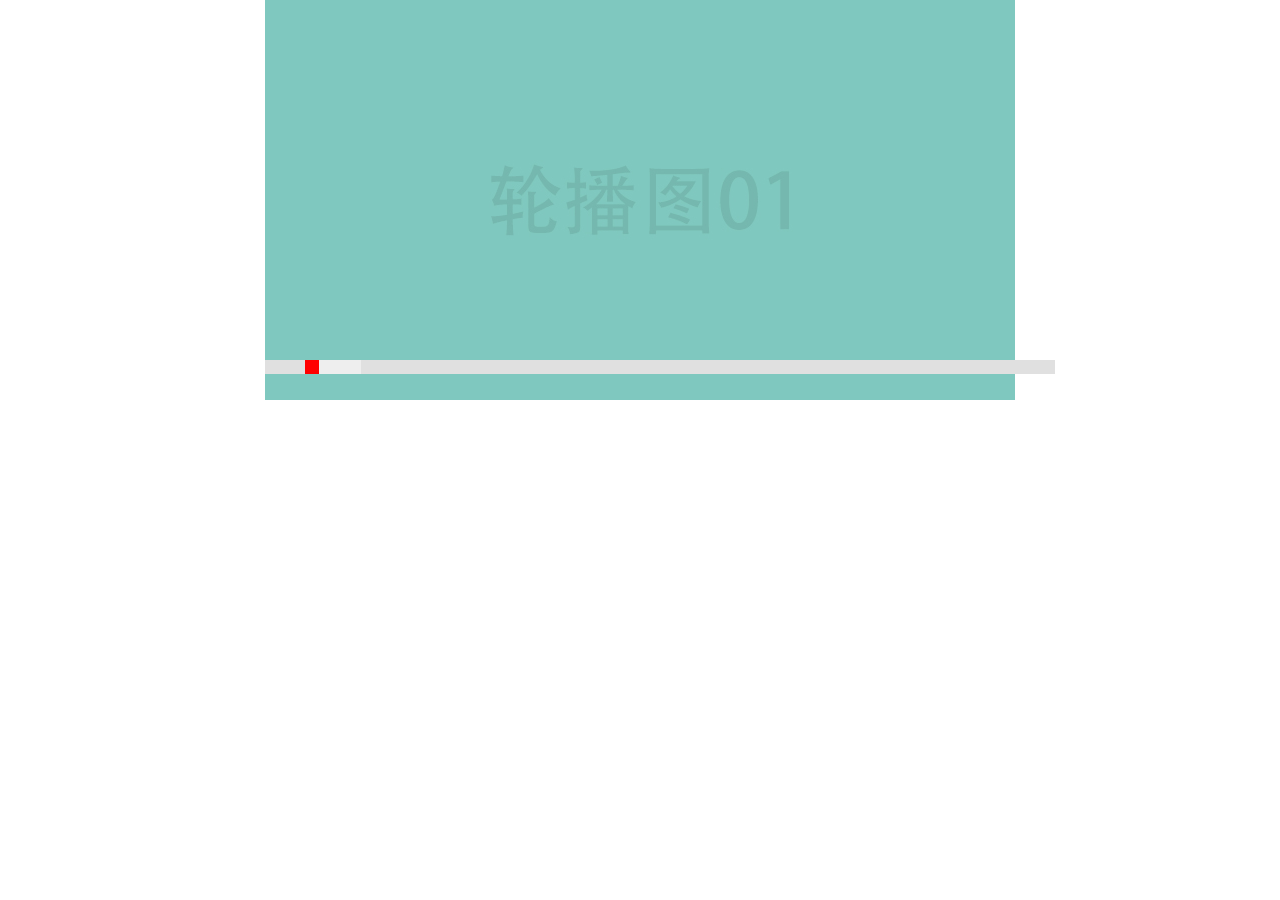
<file: swiper03.html>
<!DOCTYPE html>
<html lang="en">
<head>
    <meta charset="UTF-8">
    <title>Title</title>
    <style type="text/css">
        body, div, ul, li {
            margin: 0;
            padding: 0;
        }

        ul, li, ol {
            list-style: none;
        }

        li {
            float: left;
        }

        .scroll {
            margin: 0 auto;
            width: 750px;
            height: 400px;
            position: relative;
        }

        .scroll-ul {
            position: absolute;
            left: 0;
            width: 750px;
            height: 400px;
            overflow: hidden;
        }

        .spot-ul {
            position: absolute;
            left: 50%;
            bottom: 10px;
            width: 100%;
            margin-left: -50%;
            overflow: hidden;
            background: #e0e0e0;
        }

        .spot-ul li {
            display: inline-block;
            font-size: 0;
            width: 14px;
            height: 14px;
            background: #eee;
        }

        .spot-ul li.on {
            background: red;
        }
    </style>
</head>
<body>
<div class="scroll">
    <ul class="scroll-ul">
        <li class="scroll-li"><img src="img/swiper01.jpg"/></li>
        <li class="scroll-li"><img src="img/swiper02.jpg"/></li>
        <li class="scroll-li"><img src="img/swiper03.jpg"/></li>
        <li class="scroll-li"><img src="img/swiper01.jpg"/></li>
    </ul>
    <!--//图片对应小圆点-->
    <ol class="spot-ul">
        <li></li>
        <li></li>
        <li></li>
        <li></li>
    </ol>
</div>
<script src="js/jquery-3.1.1.min.js"></script>
<script type="text/javascript">
    $(document).ready(function () {
        var length,
                currentIndex = 0,
                interval,
                hasStarted = false,//轮播图是否开始
                t = 3000;//轮播时间
        length = $('.scroll-li').length;
//将除了第一个其他li隐藏
        $('.scroll-li:not(:first)').hide();
//给第一个圆点赋值激活
        $('.spot-ul li:first').addClass('on');
// 小圆点hover效果
        $('.spot-ul li').hover(function (e) {
            stop();
            var preIndex = $(".spot-ul li").filter(".on").index(); //
            currentIndex = $(this).index(); //
            play(preIndex, currentIndex);
        }, function () {
            start();
        });
        /*从preIndex页翻到currentIndex页
         preIndex翻页的起始页
         currentIndex整数，翻到的那页
         */
        function play(preIndex, currentIndex) {
            $('.scroll-li').eq(preIndex).fadeOut(500).parent().children().eq(currentIndex).fadeIn(500);
            $('.spot-ul li').removeClass('on');
            $('.spot-ul li').eq(currentIndex).addClass('on');
        }

// 自动向后翻页
        function next() {
            var preIndex = currentIndex;
            currentIndex = ++currentIndex % length;
            play(preIndex, currentIndex);
        }

// 开始轮播
        function start() {
            if (!hasStarted) {
                hasStarted = true;
                interval = setInterval(next, t);
            }
        }

//停止轮播
        function stop() {
            clearInterval(interval);
            hasStarted = false;
        }

//开始轮播
//        start();
    });
</script>

</body>
</html>
</file>
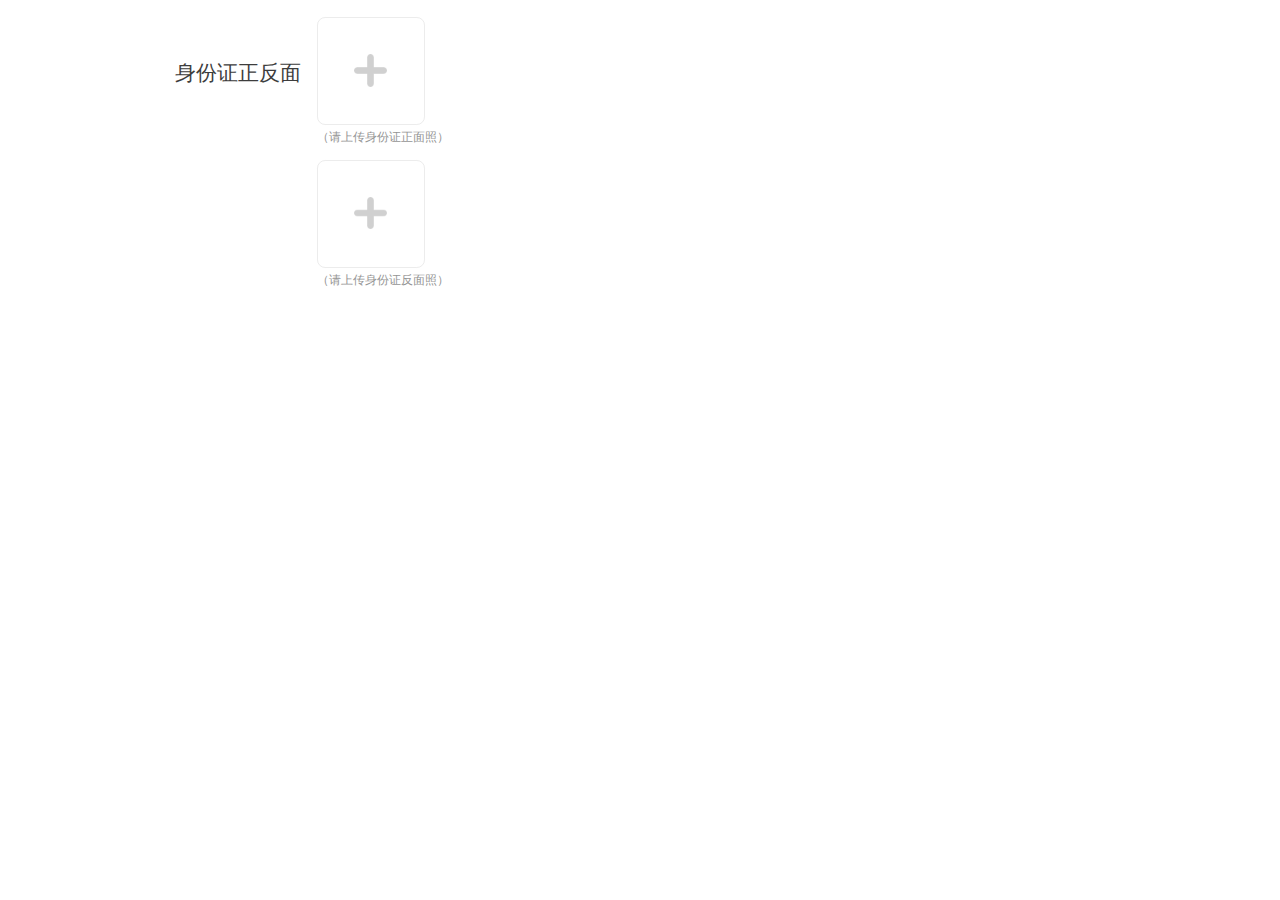
<file: upload-img.html>
<!DOCTYPE html>
<html>
<head>
    <meta charset="utf-8"/>
    <!--优先使用IE最新版本和Chrome-->
    <meta http-equiv="X-UA-Compatible" content="IE=edge">
    <!--移动设备上屏幕显示区域的设置-->
    <meta name="viewport" content="width=device-width, user-scalable=no">
    <!--主要是针对苹果手机将数字自动识别为号码-->
    <meta name="format-detection" content="telephone=no">
    <!--启用全屏模式，伪装app，离线应用。-->
    <meta name="apple-mobile-web-app-capable" content="yes">
    <!--隐藏状态栏/设置状态栏颜色-->
    <meta name="apple-mobile-web-app-status-bar-style" content="black">
    <!-- 针对手持设备优化，主要是针对一些老的不识别viewport的浏览器，比如黑莓 ，告诉浏览器页面是否为手持设备优化，会被MobileOptimized覆盖 (旧浏览器和功能机上某些浏览器识别)-->
    <meta name="HandheldFriendly" content="True">
    <!-- 微软的老式浏览器 告诉浏览器页面为某个宽度特殊优化-->
    <meta name="MobileOptimized" content="width">
    <!--指定适合自己网站的渲染内核名称-->
    <meta name="renderer" content="webkit"/>
    <title>上传图片</title>
    <script src="js/flexible.js"></script>
    <script src="js/flexible_css.js"></script>
    <link rel="stylesheet" href="css/reset.css">
    <link rel="stylesheet" href="css/common.css">
    <style type="text/css" rel="stylesheet">
        /*
        =========
        表单页面 S
        =========
        */
        .sign-up-wrapper {
            width: 100%;
            min-height: 100%;
            background: #fff;
        }

        .sign-up-form {
            margin-top: 0.32rem;
            width: 90%;
        }

        .sign-up-form .w80 {
            width: 78%;
            padding: 0 0.3rem;
        }

        .sign-up-form label {
            padding-right: 0.3rem;
            display: block;
            float: left;
            width: 22%;
            height: 1rem;
            color: #3d3d3d;
            line-height: 1.25;
            vertical-align: middle;
            text-align: right;
            font-size: 0.38rem;
            cursor: pointer;
        }

        .sign-up-form input {
            float: left;
            display: block;
            font-size: 0.37333333333333335rem;
            height: 1rem;
        }

        .sign-up-form .input-line {
            position: relative;
        }

        .gray-btn {
            background: #ccc !important;
        }

        /* 图片上传按钮的样式 START */
        .fileWrap, .fileWrap1 {
            position: relative;
            display: inline-block;
            vertical-align: middle;
            width: 2rem;
            height: 2rem;
            background-color: #fff;
            cursor: pointer;
            border-radius: 0.15rem;
            border: 1px solid #ececec;
        }

        .fileWrap input[type=file], .fileWrap1 input[type=file] {
            width: 2rem;
            height: 2rem;
            opacity: 0;
            filter: alpha(opacity=0);
            z-index: 12;
        }

        .fileWrap button, .fileWrap1 button {
            position: absolute;
            top: 0.66667rem;
            left: 0.66667rem;
            z-index: 0;
            width: 0.6rem;
            height: 0.6rem;
            cursor: pointer;
            background-color: transparent;
            border: 0;
            outline: 0;
        }

        .fileWrap button img, .fileWrap1 button img {
            width: 0.6rem;
            height: 0.6rem;
        }

        .fileName, .fileName1 {
            display: block;
            width: 100%;
            text-align: left;
            color: #959595;
            line-height: 2;
        }

        .div-panel {
            margin-bottom: 0.2rem;
            width: 78%;
            display: inline-block;
            vertical-align: middle;
        }

        .m-left-22 {
            margin-left: 22%;
        }

        #preview, #preview1 {
            margin-left: 0.2rem;
            display: inline-block;
            vertical-align: middle;
        }

        .p-b-2 {
            padding-bottom: 1.2rem;
        }

        .m-t-3 {
            margin-top: 0.3rem;
        }
        .p-t-25 {
            padding-top: 0.26667rem;
        }
        .p-t-50 {
            padding-top: 0.8rem;
        }
        .m-left-22 {
            margin-left: 22%;
        }
        /* 图片上传按钮的样式 END */
    </style>
</head>
<body>
<div class="sign-up-wrapper p-b-2">
    <form class="sign-up-form center" id="signUpForm" method="post" enctype="multipart/form-data">
        <div class="input-line m-t-3">
            <label for="companyLogo" class="p-t-50">身份证正反面</label>
            <div class="div-panel">
                <div class="fileWrap">
                    <button type="button"><img src="img/puls2.png" alt=""></button>
                    <input type="file" class="company-file-btn file" multiple="multiple"
                           id="companyLogo" name="companyLogo" onchange="previewImage(this)">

                </div>
                <img id="preview" alt=""/>
                <span class="fileName">（请上传身份证正面照）</span>
            </div>

            <div class="div-panel m-left-22">
                <div class="fileWrap1">
                    <button type="button"><img src="img/puls2.png" alt=""></button>
                    <input type="file" class="company-file-btn file1" multiple="multiple"
                           id="companyLogo1" name="companyLogo1" onchange="previewImage1(this)">
                </div>
                <img id="preview1" alt=""/>
                <span class="fileName1">（请上传身份证反面照）</span>
            </div>
        </div>
    </form>
</div>
<script src="js/jquery-3.1.1.min.js"></script>
<script type="text/javascript">
    // 上传文件的js
    var $fileName = $('.fileName');

    $('.file').change(function () {
        var path = $(this).val();
        var fileName = path ? path.substr(path.lastIndexOf('\\') + 1) : '请上传文件';
        $fileName.text(fileName);
    });

    // 上传文件的js
    var $fileName1 = $('.fileName1');

    $('.file1').change(function () {
        // debugger;
        var path = $(this).val();
        console.log(path);
        var fileName = path ? path.substr(path.lastIndexOf('\\') + 1) : '请上传文件';
        $fileName1.text(fileName);
    });

    // 上传图片前预览
    function previewImage(file) {
        var MAXWIDTH = 120;  // 最大图片宽度
        var MAXHEIGHT = 120;  // 最大图片高度
        if (file.files && file.files[0]) {
            var img = document.getElementById('preview');
            img.onload = function () {
                var rect = getZoomParam(MAXWIDTH, MAXHEIGHT, img.offsetWidth, img.offsetHeight);
                img.width = rect.width;
                img.height = rect.height;
            }
            var reader = new FileReader();
            reader.onload = function (evt) {
                img.src = evt.target.result;
            }
            reader.readAsDataURL(file.files[0]);
        } else {
            //兼容IE
            file.select();
            var src = document.selection.createRange().text;
            var img = document.getElementById('preview');
            img.filters.item('DXImageTransform.Microsoft.AlphaImageLoader').src = src;
        }
    }

    // 获取缩放的尺寸
    function getZoomParam(maxWidth, maxHeight, width, height) {
        var param = {top: 0, left: 0, width: width, height: height};
        if (width > maxWidth || height > maxHeight) {
            var rateWidth = width / maxWidth;
            var rateHeight = height / maxHeight;
            if (rateWidth > rateHeight) {
                param.width = maxWidth;
                param.height = Math.round(height / rateWidth);
            } else {
                param.width = Math.round(width / rateHeight);
                param.height = maxHeight;
            }
        }
        param.left = Math.round((maxWidth - param.width) / 2);
        param.top = Math.round((maxHeight - param.height) / 2);
        return param;
    }

    // 上传图片前预览
    function previewImage1(file) {
        var MAXWIDTH = 120;  // 最大图片宽度
        var MAXHEIGHT = 120;  // 最大图片高度
        if (file.files && file.files[0]) {
            var img = document.getElementById('preview1');
            img.onload = function () {
                var rect = getZoomParam1(MAXWIDTH, MAXHEIGHT, img.offsetWidth, img.offsetHeight);
                img.width = rect.width;
                img.height = rect.height;
            }
            var reader = new FileReader();
            reader.onload = function (evt) {
                img.src = evt.target.result;
            }
            reader.readAsDataURL(file.files[0]);
        } else {
            //兼容IE
            file.select();
            var src = document.selection.createRange().text;
            var img = document.getElementById('preview');
            img.filters.item('DXImageTransform.Microsoft.AlphaImageLoader').src = src;
        }
    }

    // 获取缩放的尺寸
    function getZoomParam1(maxWidth, maxHeight, width, height) {
        var param = {top: 0, left: 0, width: width, height: height};
        if (width > maxWidth || height > maxHeight) {
            var rateWidth = width / maxWidth;
            var rateHeight = height / maxHeight;
            if (rateWidth > rateHeight) {
                param.width = maxWidth;
                param.height = Math.round(height / rateWidth);
            } else {
                param.width = Math.round(width / rateHeight);
                param.height = maxHeight;
            }
        }
        param.left = Math.round((maxWidth - param.width) / 2);
        param.top = Math.round((maxHeight - param.height) / 2);
        return param;
    }
</script>
</body>
</html>
</file>
<file: css/common.css>
html, body {
    /*font-family: "Helvetica Neue", Helvetica, Arial, "Hiragino Sans GB", "STHeiti", "微软雅黑", "Microsoft YaHei", sans-serif;*/
    font-family: "Hiragino Sans GB", "华文细黑", "STHeiti", "微软雅黑", "Microsoft YaHei", SimHei, "Helvetica Neue", Helvetica, Arial, sans-serif;
    /*font-family: Circular,-apple-system,BlinkMacSystemFont,Roboto,Helvetica Neue,sans-serif;*/

    /* IOS手机浏览器字体齿轮 */
    -webkit-font-smoothing: none; /*无抗锯齿*/
    /*-webkit-font-smoothing: antialiased | subpixel-antialiased | default: 灰度平滑*/
}

* {
    box-sizing: border-box;
}

/* 限制一行字数，超出部分显示... */
.word-keep {
    display: block;
    word-break: keep-all;
    white-space: nowrap;
    overflow: hidden;
    text-overflow: ellipsis;
}

/* 限制多行字数，超出部分显示... */
.word-keep-3 {
    overflow: hidden;
    text-overflow: ellipsis;
    display: -webkit-box;
    -webkit-line-clamp: 3;
    -webkit-box-orient: vertical;
}

.word-justify {
    -ms-word-wrap: break-word;
    word-wrap: break-word;
    text-align: justify;
}

/* 隐藏元素 元素的位置也没有 不会触发其点击事件*/
.hide {
    display: none;
}

.show {
    display: block;
}

/* 隐藏元素 元素的位置还在 只是设置了透明度 可以触发点击事件*/
.transparent {
    opacity: 0;
}

/* 隐藏元素 但是元素的位置还在 无法触发其点击事件*/
.invisible {
    visibility: hidden;
}

/* 隐藏元素 只是超出部分不显示, 配合js动画使用*/
.ov {
    overflow: hidden;
    _zoom: 1;
}

/* 隐藏文本 */
.text-hide {
    font: 0/0 a;
    color: transparent;
    text-shadow: none;
    background-color: transparent;
    border: 0;
}

/* 空元素 */
.empty {
    height: 1.3rem;
    background: #f4f3f9;
    content: "";
}

/* 加粗 */
.b {
    font-weight: bold;
}

i {
    font-style: normal;
}

/* 删除线样式 */
.text_through {
    text-decoration: line-through;
}

/* 居中对齐 */
.vertical-middle {
    vertical-align: middle;
}

.dashed {
    border-bottom: 1px dashed #cccccc;
}

.Opacity {
    opacity: .5;
    filter: alpha(opacity=50);
}

/* 错误消息 */
#errormsg {
    color: #f5423b;
}

.red_color {
    color: #ff4e5c;
}

.gray_color {
    color: #b9b9b9;
}

/* ==============
   表单样式
   ============== */
select,
textarea,
input[type=text],
input[type=search],
input[type=password],
input[type=datetime],
input[type=datetime-local],
input[type=date],
input[type=month],
input[type=time],
input[type=week],
input[type=number],
input[type=email],
input[type=url],
input[type=tel],
input[type=color] {
    font-weight: normal;
    -webkit-user-select: text;
    user-select: text;
    outline-style: none;
    background: #fff;
    vertical-align: middle;
    -webkit-font-smoothing: antialiased;
    -webkit-appearance: none;
    -moz-appearance: none;
    height: 1.14666667rem;
    /*line-height: 1.14666667rem;*/
    /*padding: 0.4rem 0.33333333rem;*/
    border-radius: 0.15rem;
}

select:focus,
textarea:focus,
input[type="text"]:focus,
input[type="search"]:focus,
input[type="submit"]:focus,
input[type="password"]:focus,
input[type="datetime"]:focus,
input[type="datetime-local"]:focus,
input[type="date"]:focus,
input[type="month"]:focus,
input[type="time"]:focus,
input[type="week"]:focus,
input[type="number"]:focus,
input[type="email"]:focus,
input[type="url"]:focus,
input[type="tel"]:focus,
input[type="color"]:focus,
button:focus {
    border-color: #606060;
}

input:focus {
    border-color: #606060;
}

/* 如何修改chrome记住密码后自动填充表单的黄色背景 */
input:-webkit-autofill {
    background-color: #FAFFBD;
    background-image: none;
    color: #000;
}

button {
    text-align: center;
    -webkit-appearance: none;
    -moz-appearance: none;
    outline: 0;
    border: none;
    border-radius: 0.04rem;
}

textarea {
    resize: none;
    overflow: auto;
    border-radius: 0.12rem !important;
}

input,
textarea,
select {
    background: #fff;
    border: 1px solid #e2e2e2;
    /*border-radius: 0.04rem;*/
}

input:focus,
textarea:focus {
    border-color: #333;
}

input[type="button"], input[type="submit"], input[type="reset"] {
    -webkit-appearance: none;
}

textarea {
    -webkit-appearance: none;
}

input:focus {
    -webkit-tap-highlight-color: rgba(0, 0, 0, 0);
    -webkit-user-modify: read-write-plaintext-only;
}

/* 获取验证码按钮*/
.getvalidcode {
    color: #a3a3a3;
    background: #fff;
    border: 0.015625rem solid #d2d2d2;
}

.getvalidcode.active {
    background: #e2e2e2;
    border-color: #e2e2e2;
}

button#getVcode.disabled {
    background: #f1f1f1;
    color: #a6a6a6;
    border-color: #f1f1f1;
}

/* ==============
   清除浮动样式
   ============== */
.cf:before,
.cf:after {
    display: table;
    content: ' ';
}

.cf:after {
    clear: both;
}

/* 弹窗蒙板背景样式 */
.bg {
    position: fixed;
    left: 0;
    top: 0;
    width: 100%;
    height: 100%;
    display: none;
    overflow: hidden;
    background: url("./../img/popup-bg.jpg") no-repeat top left;
    background-size: cover;
    z-index: 9;
}

/* 分享浮动层 */
/*#share {*/
/*position: absolute;*/
/*top: 0;*/
/*left: 0;*/
/*display: none;*/
/*width: 100%;*/
/*height: 100%;*/
/*text-align: right;*/
/*background: rgba(0, 0, 0, 0.7) url(./img/share.png) no-repeat 100% 0;*/
/*background-size: 6.25rem 6.25rem;*/
/*}*/

/* ===========
   placeholder颜色重置
   =========== */

input::-webkit-input-placeholder, textarea::-webkit-input-placeholder {
    color: #959595;
    opacity: 0.8;
    font-size: 0.32rem;
    /*line-height: 0.5rem;*/
}

input:-moz-placeholder, textarea:-moz-placeholder {
    color: #959595;
    opacity: 0.8;
    font-size: 0.32rem;
    /*line-height: 0.5rem;*/
}

input:-ms-input-placeholder, textarea:-ms-input-placeholder {
    color: #959595;
    opacity: 0.8;
    font-size: 0.32rem;
    line-height: 0.5rem;
}

::-webkit-input-placeholder {
    color: #959595;
}

::-moz-input-placeholder {
    color: #959595;
}

:-moz-placeholder {
    color: #959595;
    opacity: 0.8;
    font-size: 0.32rem;
}

::-moz-placeholder {
    color: #959595;
    opacity: 0.8;
    font-size: 0.32rem;
}

:-ms-input-placeholder {
    color: #b1b1b1;
}

/* ==============
   布局样式
   ============== */
.fl {
    float: left;
}

.fr {
    float: right;
}

.text-center {
    text-align: center;
}

.text-left {
    text-align: left;
}

.text-right {
    text-align: right;
}

.center {
    right: 0;
    left: 0;
    margin: auto;
}
</file>
